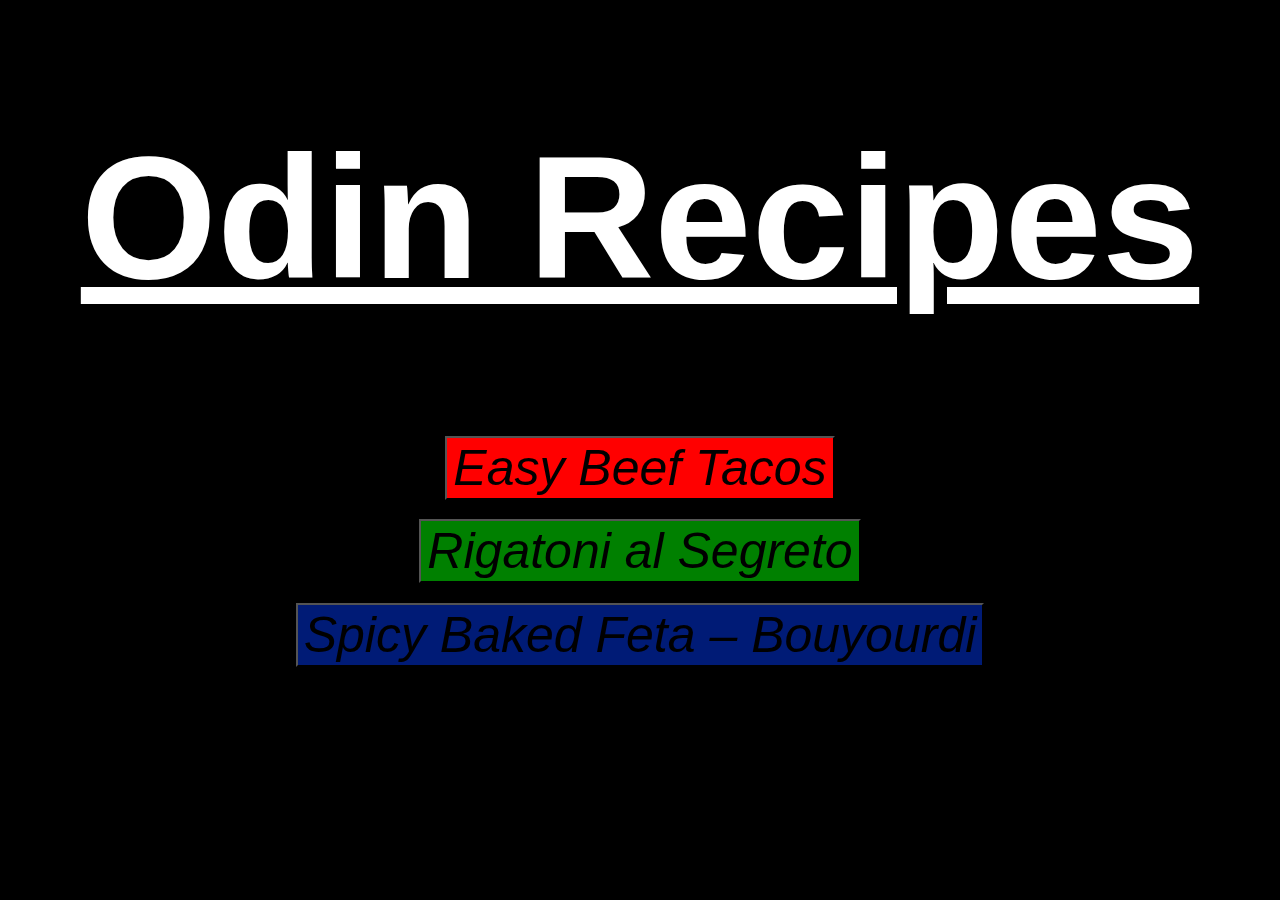
<file: index.html>
<!DOCTYPE html>
<head>
        <meta charset="UTF-8">
        <title>Odin Recipes</title>
        <link rel="stylesheet" href="styles.css">
    </head>

    <body>
        <h1>Odin Recipes</h1>
        <h2><button class="red"><a href="recipes/tacos/tacos.html">Easy Beef Tacos</a></button></h2>
        <h2><button class="green"><a href="recipes/rigatoni/rigatoni.html">Rigatoni al Segreto</a></button></h2>
        <h2><button class="blue"><a href="recipes/bouyourdi/bouyourdi.html">Spicy Baked Feta – Bouyourdi</a></button></h2>
        
    </body>
</html>
</file>
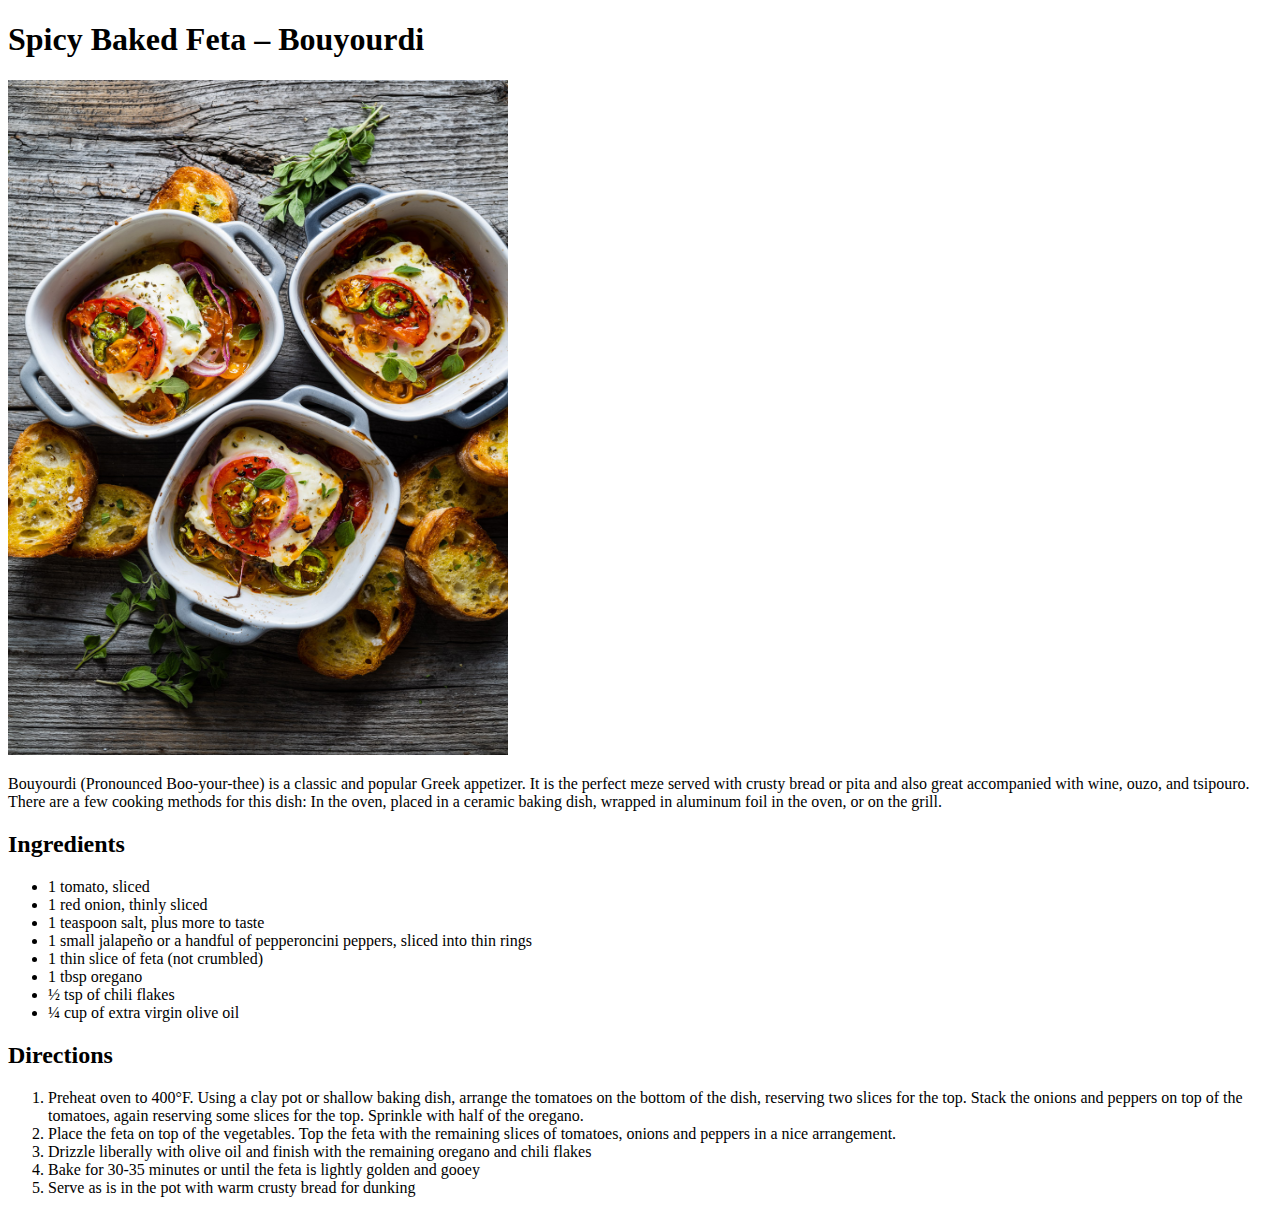
<file: recipes/bouryourdi.html>
<!DOCTYPE html>
<html>
    <head>
        <title>Spicy Baked Feta – Bouyourdi</title>
        <meta charset="UTF-8">
    </head>

    <body>
        <h1>Spicy Baked Feta – Bouyourdi</h1>
        <img src="images/bouyourdi.jpg" alt="Spicy Baked Feta – Bouyourdi" width="500" height="675">
        <p>Bouyourdi (Pronounced Boo-your-thee) is a classic and popular Greek appetizer. It is the perfect meze served with crusty bread or 
           pita and also great accompanied with wine, ouzo, and tsipouro. There are a few cooking methods for this dish: In the oven, placed 
           in a ceramic baking dish, wrapped in aluminum foil in the oven, or on the grill.</p>
            <h2>Ingredients</h2>
            <ul>
                <li>1 tomato, sliced</li>
                <li>1 red onion, thinly sliced</li>
                <li>1 teaspoon salt, plus more to taste</li>
                <li>1 small jalapeño or a handful of pepperoncini peppers, sliced into thin rings</li>
                <li>1 thin slice of feta (not crumbled)</li>
                <li>1 tbsp oregano</li>
                <li>½ tsp of chili flakes</li>
                <li>¼ cup of extra virgin olive oil</li>
            </ul>
            

            <h2>Directions</h2>
            <ol>
                <li>Preheat oven to 400°F. Using a clay pot or shallow baking dish, arrange the tomatoes on the bottom of the dish, reserving two slices
                    for the top. Stack the onions and peppers on top of the tomatoes, again reserving some slices for the top. Sprinkle with half of the 
                    oregano.</li>
                <li>Place the feta on top of the vegetables. Top the feta with the remaining slices of tomatoes, onions and peppers in a nice arrangement.</li>
                <li>Drizzle liberally with olive oil and finish with the remaining oregano and chili flakes</li>
                <li>Bake for 30-35 minutes or until the feta is lightly golden and gooey</li>
                <li>Serve as is in the pot with warm crusty bread for dunking</li>
            </ol>
            
                
    </body>
</html>
</file>
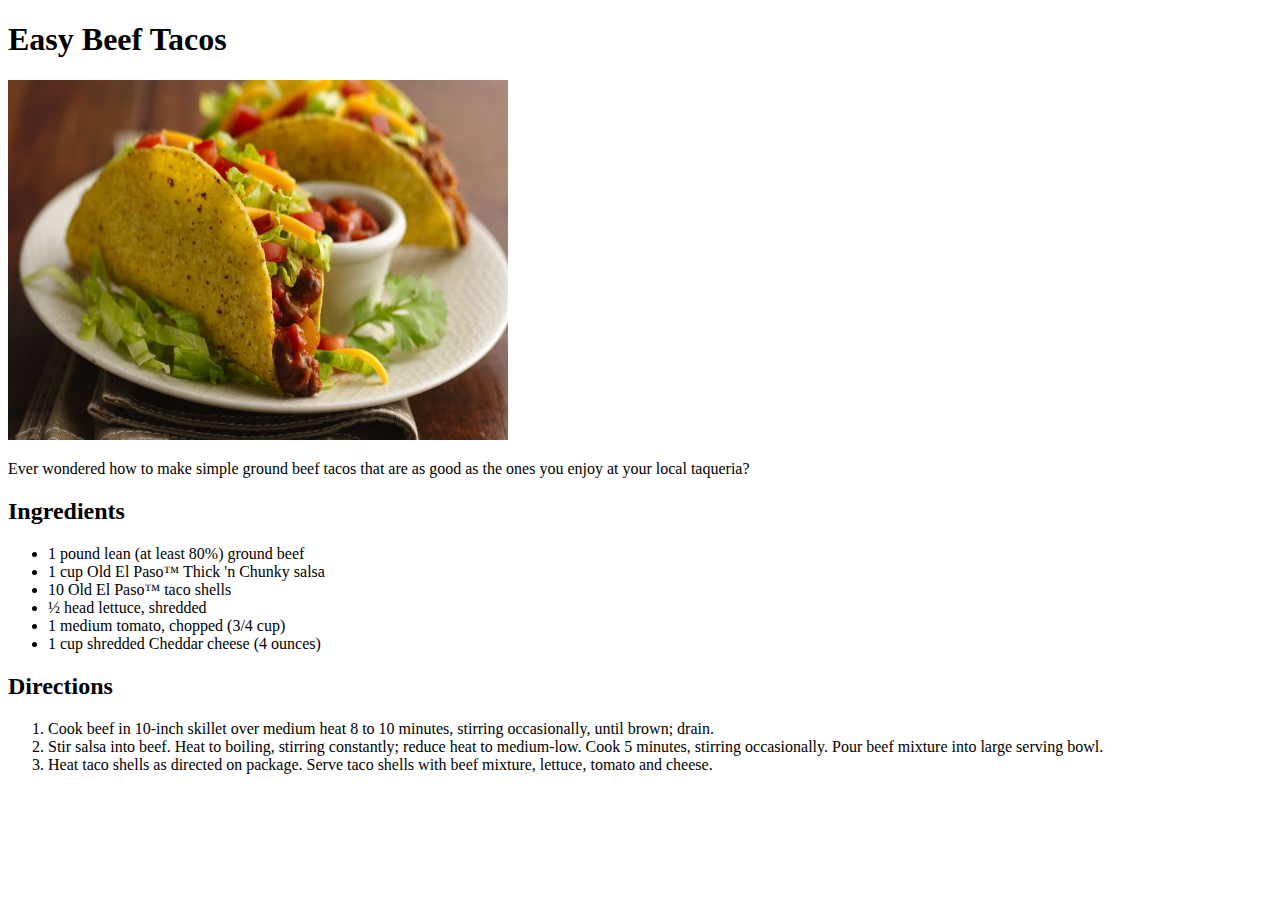
<file: recipes/tacos.html>
<!DOCTYPE html>
<html>
    <head>
        <title>Easy Beef Tacos</title>
        <meta charset="UTF-8">
    </head>

    <body>
        <h1>Easy Beef Tacos</h1>
        <img src="images/tacos.jpg" alt="Beef Tacos" width="500" height="360">
        <p>Ever wondered how to make simple ground beef tacos that are as good as the ones you enjoy at your local taqueria?</p>
            <h2>Ingredients</h2>
            <ul>
                <li>1 pound lean (at least 80%) ground beef</li>
                <li>1 cup Old El Paso™ Thick 'n Chunky salsa</li>
                <li>10 Old El Paso™ taco shells</li>
                <li>½ head lettuce, shredded</li>
                <li>1 medium tomato, chopped (3/4 cup)</li>
                <li>1 cup shredded Cheddar cheese (4 ounces)</li>
            </ul>
            

            <h2>Directions</h2>
            <ol>
                <li>Cook beef in 10-inch skillet over medium heat 8 to 10 minutes, stirring occasionally, until brown; drain.</li>
                <li>Stir salsa into beef. Heat to boiling, stirring constantly; reduce heat to medium-low. Cook 5 minutes, stirring occasionally. 
                    Pour beef mixture into large serving bowl.</li>
                <li>Heat taco shells as directed on package. Serve taco shells with beef mixture, lettuce, tomato and cheese.</li>
            </ol>
            
                
    </body>
</html>
</file>
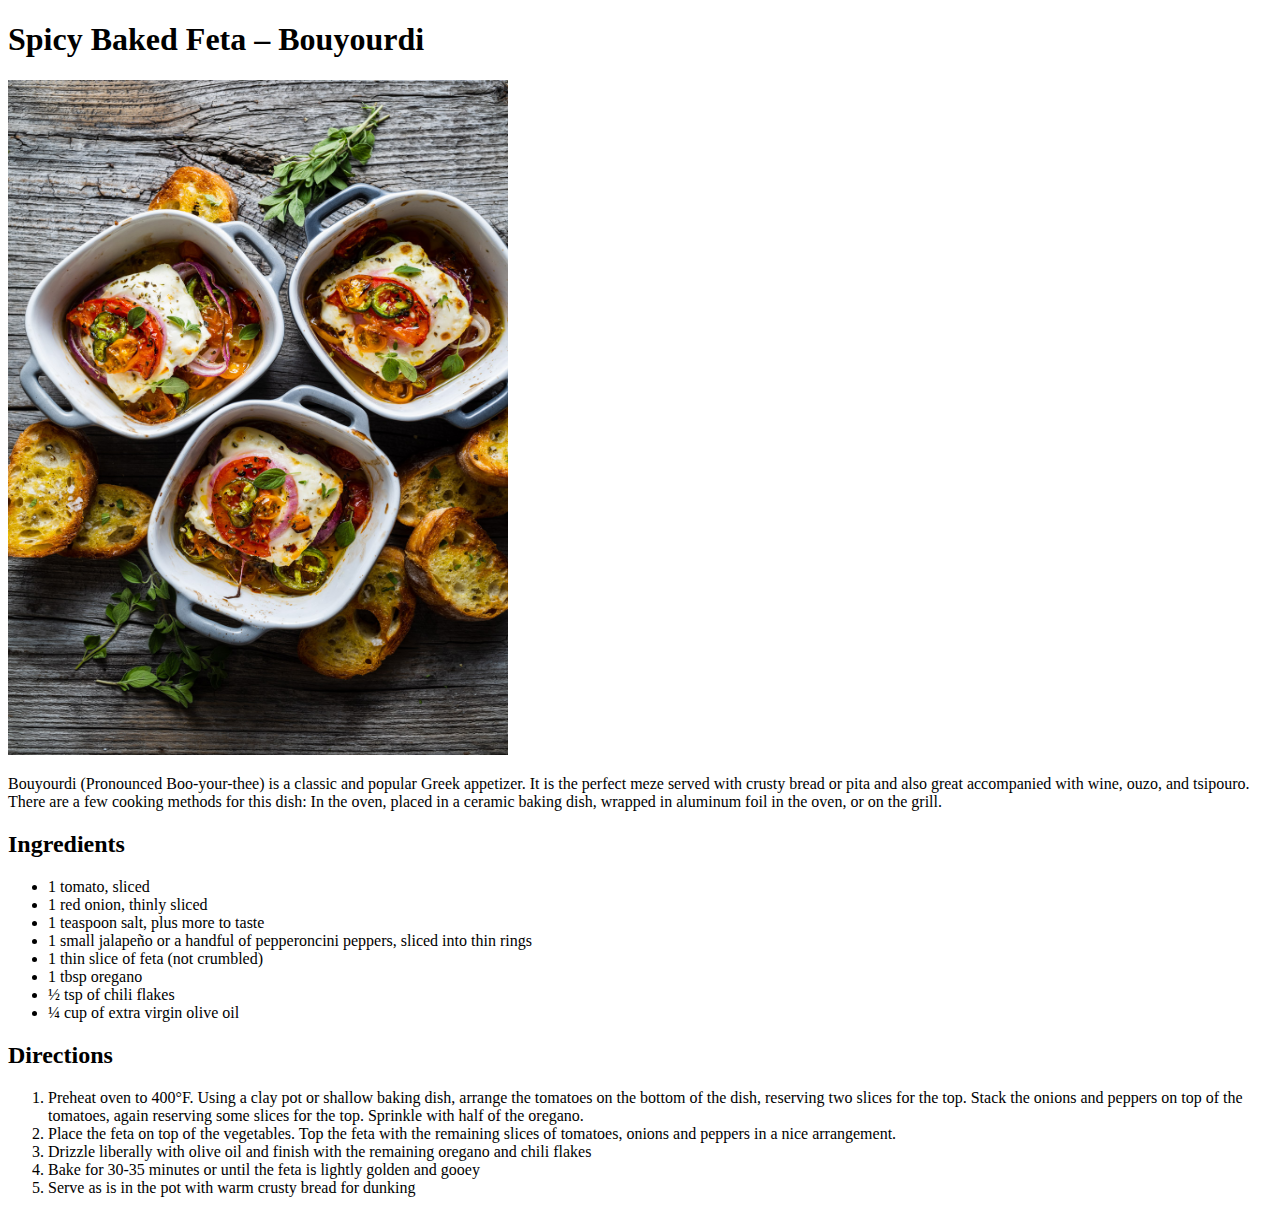
<file: recipes/bouryourdi/bouryourdi.html>
<!DOCTYPE html>
<html>
    <head>
        <title>Spicy Baked Feta – Bouyourdi</title>
        <meta charset="UTF-8">
    </head>

    <body>
        <h1>Spicy Baked Feta – Bouyourdi</h1>
        <img src="bouyourdi.jpg" alt="Spicy Baked Feta – Bouyourdi" width="500" height="675">
        <p>Bouyourdi (Pronounced Boo-your-thee) is a classic and popular Greek appetizer. It is the perfect meze served with crusty bread or 
           pita and also great accompanied with wine, ouzo, and tsipouro. There are a few cooking methods for this dish: In the oven, placed 
           in a ceramic baking dish, wrapped in aluminum foil in the oven, or on the grill.</p>
            <h2>Ingredients</h2>
            <ul>
                <li>1 tomato, sliced</li>
                <li>1 red onion, thinly sliced</li>
                <li>1 teaspoon salt, plus more to taste</li>
                <li>1 small jalapeño or a handful of pepperoncini peppers, sliced into thin rings</li>
                <li>1 thin slice of feta (not crumbled)</li>
                <li>1 tbsp oregano</li>
                <li>½ tsp of chili flakes</li>
                <li>¼ cup of extra virgin olive oil</li>
            </ul>
            

            <h2>Directions</h2>
            <ol>
                <li>Preheat oven to 400°F. Using a clay pot or shallow baking dish, arrange the tomatoes on the bottom of the dish, reserving two slices
                    for the top. Stack the onions and peppers on top of the tomatoes, again reserving some slices for the top. Sprinkle with half of the 
                    oregano.</li>
                <li>Place the feta on top of the vegetables. Top the feta with the remaining slices of tomatoes, onions and peppers in a nice arrangement.</li>
                <li>Drizzle liberally with olive oil and finish with the remaining oregano and chili flakes</li>
                <li>Bake for 30-35 minutes or until the feta is lightly golden and gooey</li>
                <li>Serve as is in the pot with warm crusty bread for dunking</li>
            </ol>
            
                
    </body>
</html>
</file>
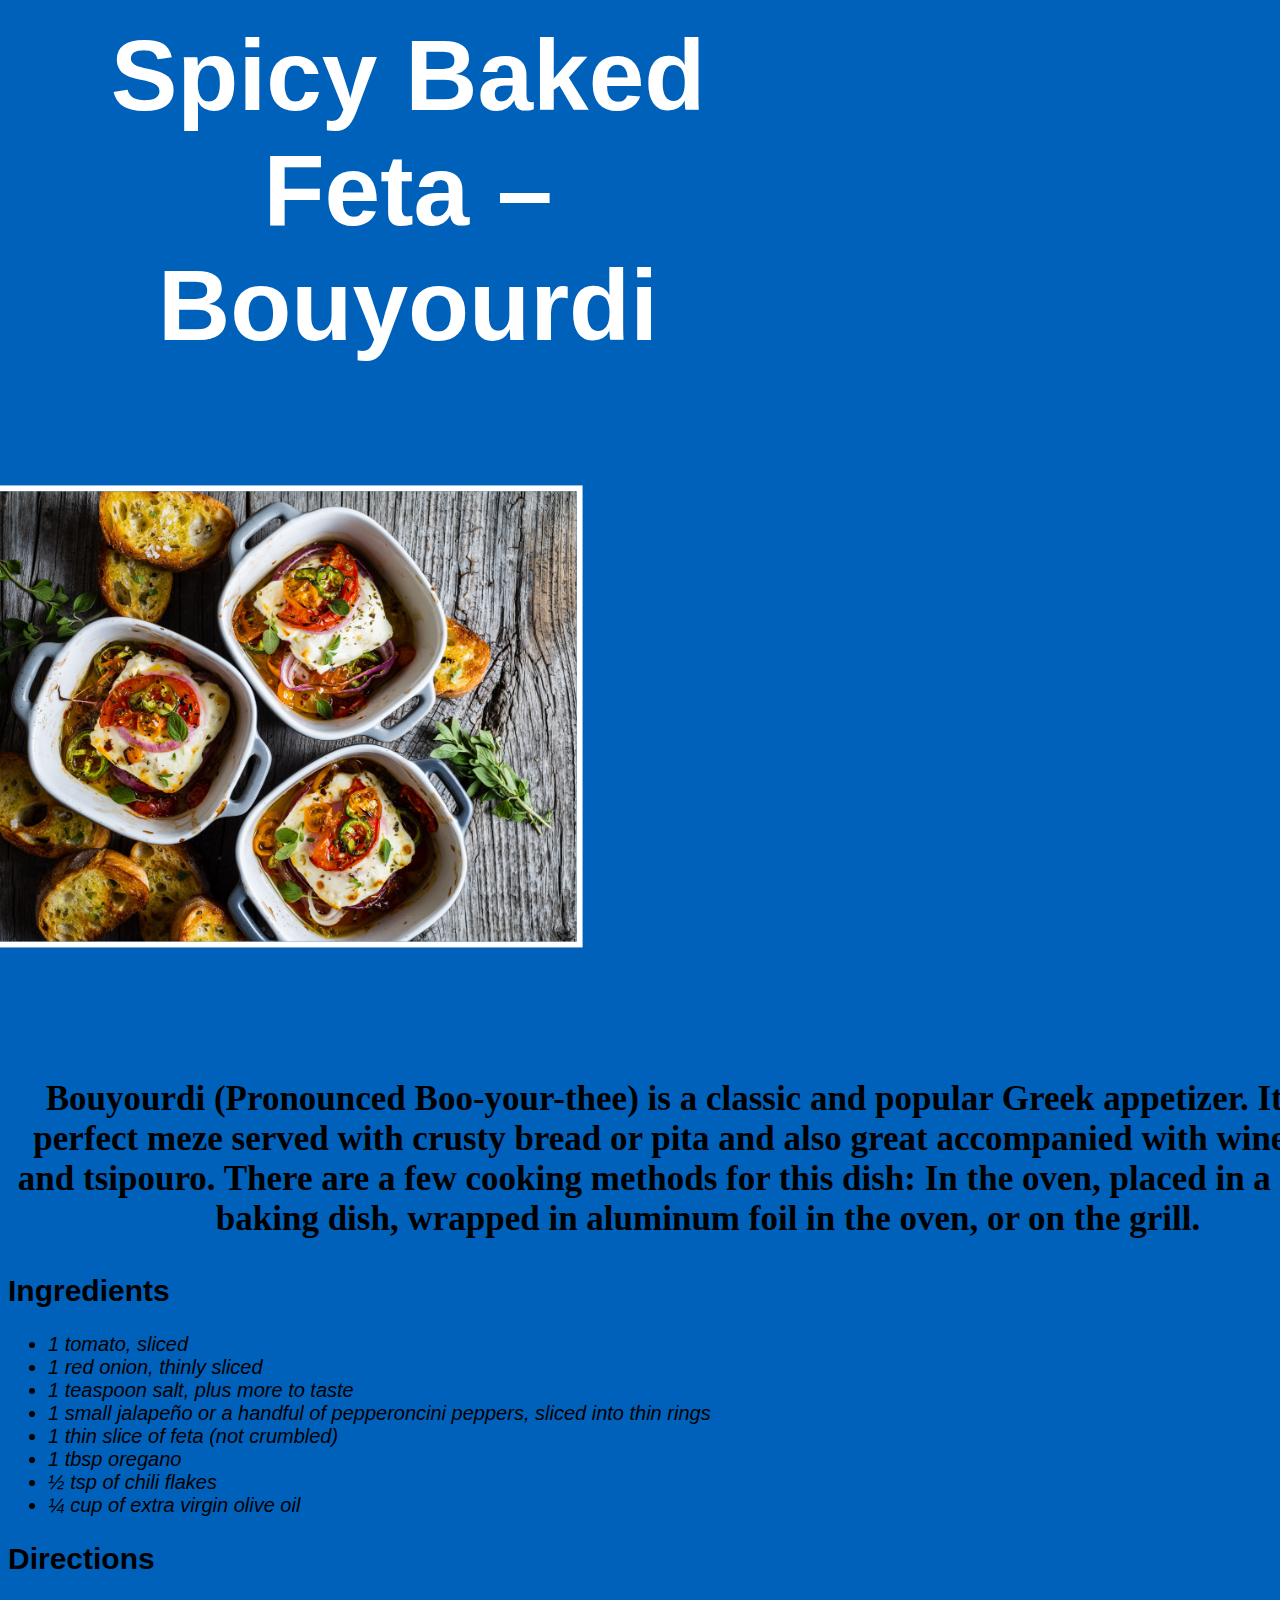
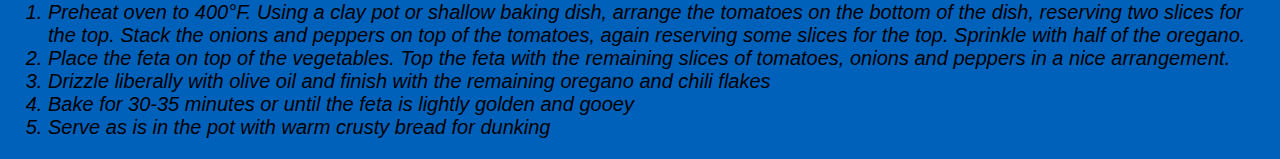
<file: recipes/bouryourdi/bouyourdi.html>
<!DOCTYPE html>
<html>
    <head>
        <title>Spicy Baked Feta – Bouyourdi</title>
        <meta charset="UTF-8">
        <link rel="stylesheet" href="styles.css">
    </head>

    <body>
        <h1 class="align">Spicy Baked Feta – Bouyourdi</h1>
        <img class="align" src="bouyourdi.jpg" alt="Spicy Baked Feta – Bouyourdi" width="500" height="675">
        <h3>Bouyourdi (Pronounced Boo-your-thee) is a classic and popular Greek appetizer. It is the perfect meze served with crusty bread or 
           pita and also great accompanied with wine, ouzo, and tsipouro. There are a few cooking methods for this dish: In the oven, placed 
           in a ceramic baking dish, wrapped in aluminum foil in the oven, or on the grill.</h3>
    <div class="lists"><h2>Ingredients</h2>
        <ul>
            <li>1 tomato, sliced</li>
            <li>1 red onion, thinly sliced</li>
            <li>1 teaspoon salt, plus more to taste</li>
            <li>1 small jalapeño or a handful of pepperoncini peppers, sliced into thin rings</li>
            <li>1 thin slice of feta (not crumbled)</li>
            <li>1 tbsp oregano</li>
            <li>½ tsp of chili flakes</li>
            <li>¼ cup of extra virgin olive oil</li>
        </ul>
        

        <h2>Directions</h2>
        <ol>
            <li>Preheat oven to 400°F. Using a clay pot or shallow baking dish, arrange the tomatoes on the bottom of the dish, reserving two slices
                for the top. Stack the onions and peppers on top of the tomatoes, again reserving some slices for the top. Sprinkle with half of the 
                oregano.</li>
            <li>Place the feta on top of the vegetables. Top the feta with the remaining slices of tomatoes, onions and peppers in a nice arrangement.</li>
            <li>Drizzle liberally with olive oil and finish with the remaining oregano and chili flakes</li>
            <li>Bake for 30-35 minutes or until the feta is lightly golden and gooey</li>
            <li>Serve as is in the pot with warm crusty bread for dunking</li>
        </ol>
        </div>
                
    </body>
</html>
</file>
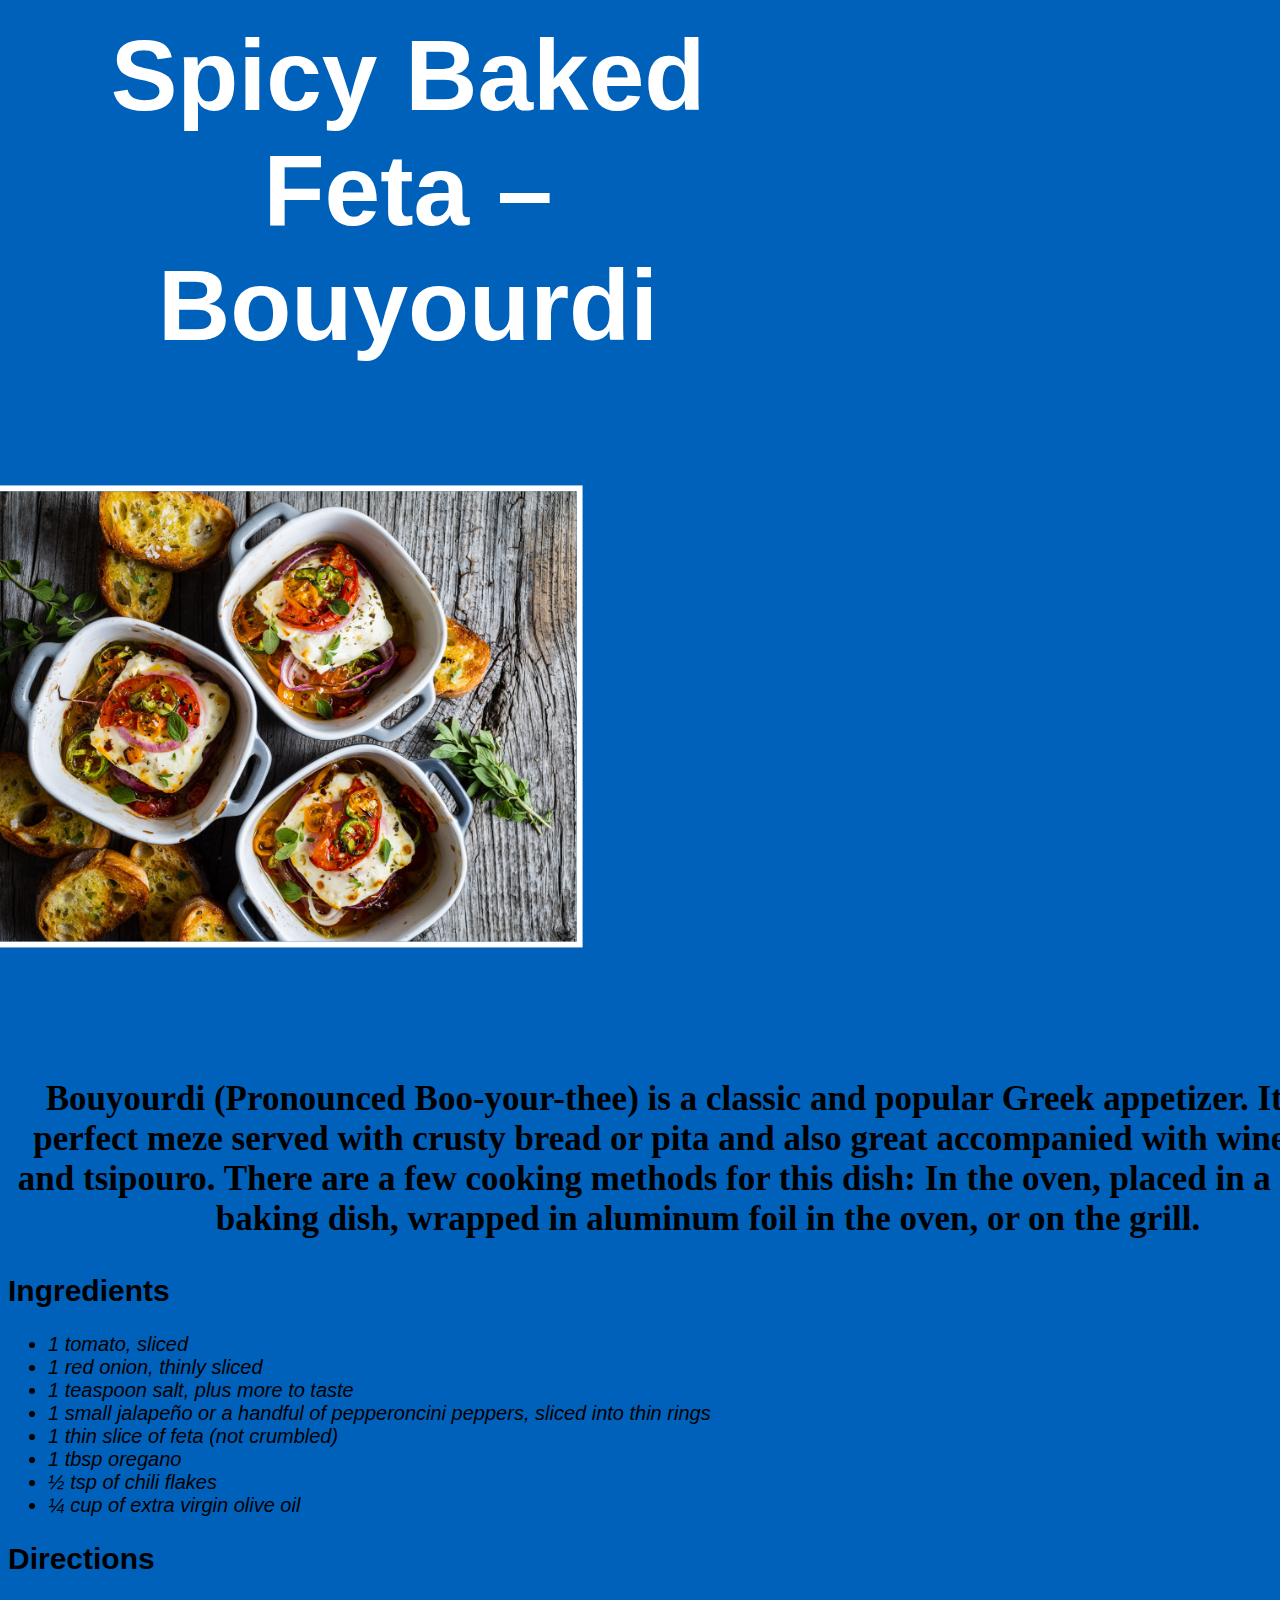
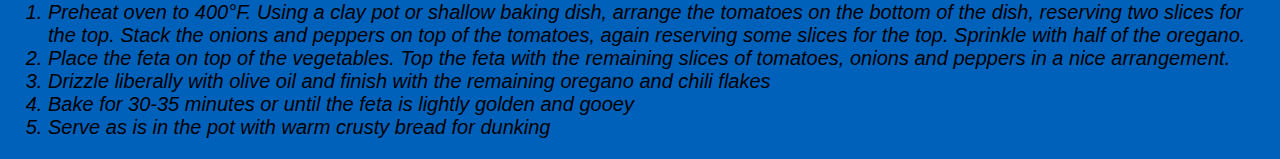
<file: recipes/bouyourdi/bouyourdi.html>
<!DOCTYPE html>
<html>
    <head>
        <title>Spicy Baked Feta – Bouyourdi</title>
        <meta charset="UTF-8">
        <link rel="stylesheet" href="styles.css">
    </head>

    <body>
        <h1 class="align">Spicy Baked Feta – Bouyourdi</h1>
        <img class="align" src="bouyourdi.jpg" alt="Spicy Baked Feta – Bouyourdi" width="500" height="675">
        <h3>Bouyourdi (Pronounced Boo-your-thee) is a classic and popular Greek appetizer. It is the perfect meze served with crusty bread or 
           pita and also great accompanied with wine, ouzo, and tsipouro. There are a few cooking methods for this dish: In the oven, placed 
           in a ceramic baking dish, wrapped in aluminum foil in the oven, or on the grill.</h3>
    <div class="lists"><h2>Ingredients</h2>
        <ul>
            <li>1 tomato, sliced</li>
            <li>1 red onion, thinly sliced</li>
            <li>1 teaspoon salt, plus more to taste</li>
            <li>1 small jalapeño or a handful of pepperoncini peppers, sliced into thin rings</li>
            <li>1 thin slice of feta (not crumbled)</li>
            <li>1 tbsp oregano</li>
            <li>½ tsp of chili flakes</li>
            <li>¼ cup of extra virgin olive oil</li>
        </ul>
        

        <h2>Directions</h2>
        <ol>
            <li>Preheat oven to 400°F. Using a clay pot or shallow baking dish, arrange the tomatoes on the bottom of the dish, reserving two slices
                for the top. Stack the onions and peppers on top of the tomatoes, again reserving some slices for the top. Sprinkle with half of the 
                oregano.</li>
            <li>Place the feta on top of the vegetables. Top the feta with the remaining slices of tomatoes, onions and peppers in a nice arrangement.</li>
            <li>Drizzle liberally with olive oil and finish with the remaining oregano and chili flakes</li>
            <li>Bake for 30-35 minutes or until the feta is lightly golden and gooey</li>
            <li>Serve as is in the pot with warm crusty bread for dunking</li>
        </ol>
        </div>
                
    </body>
</html>
</file>
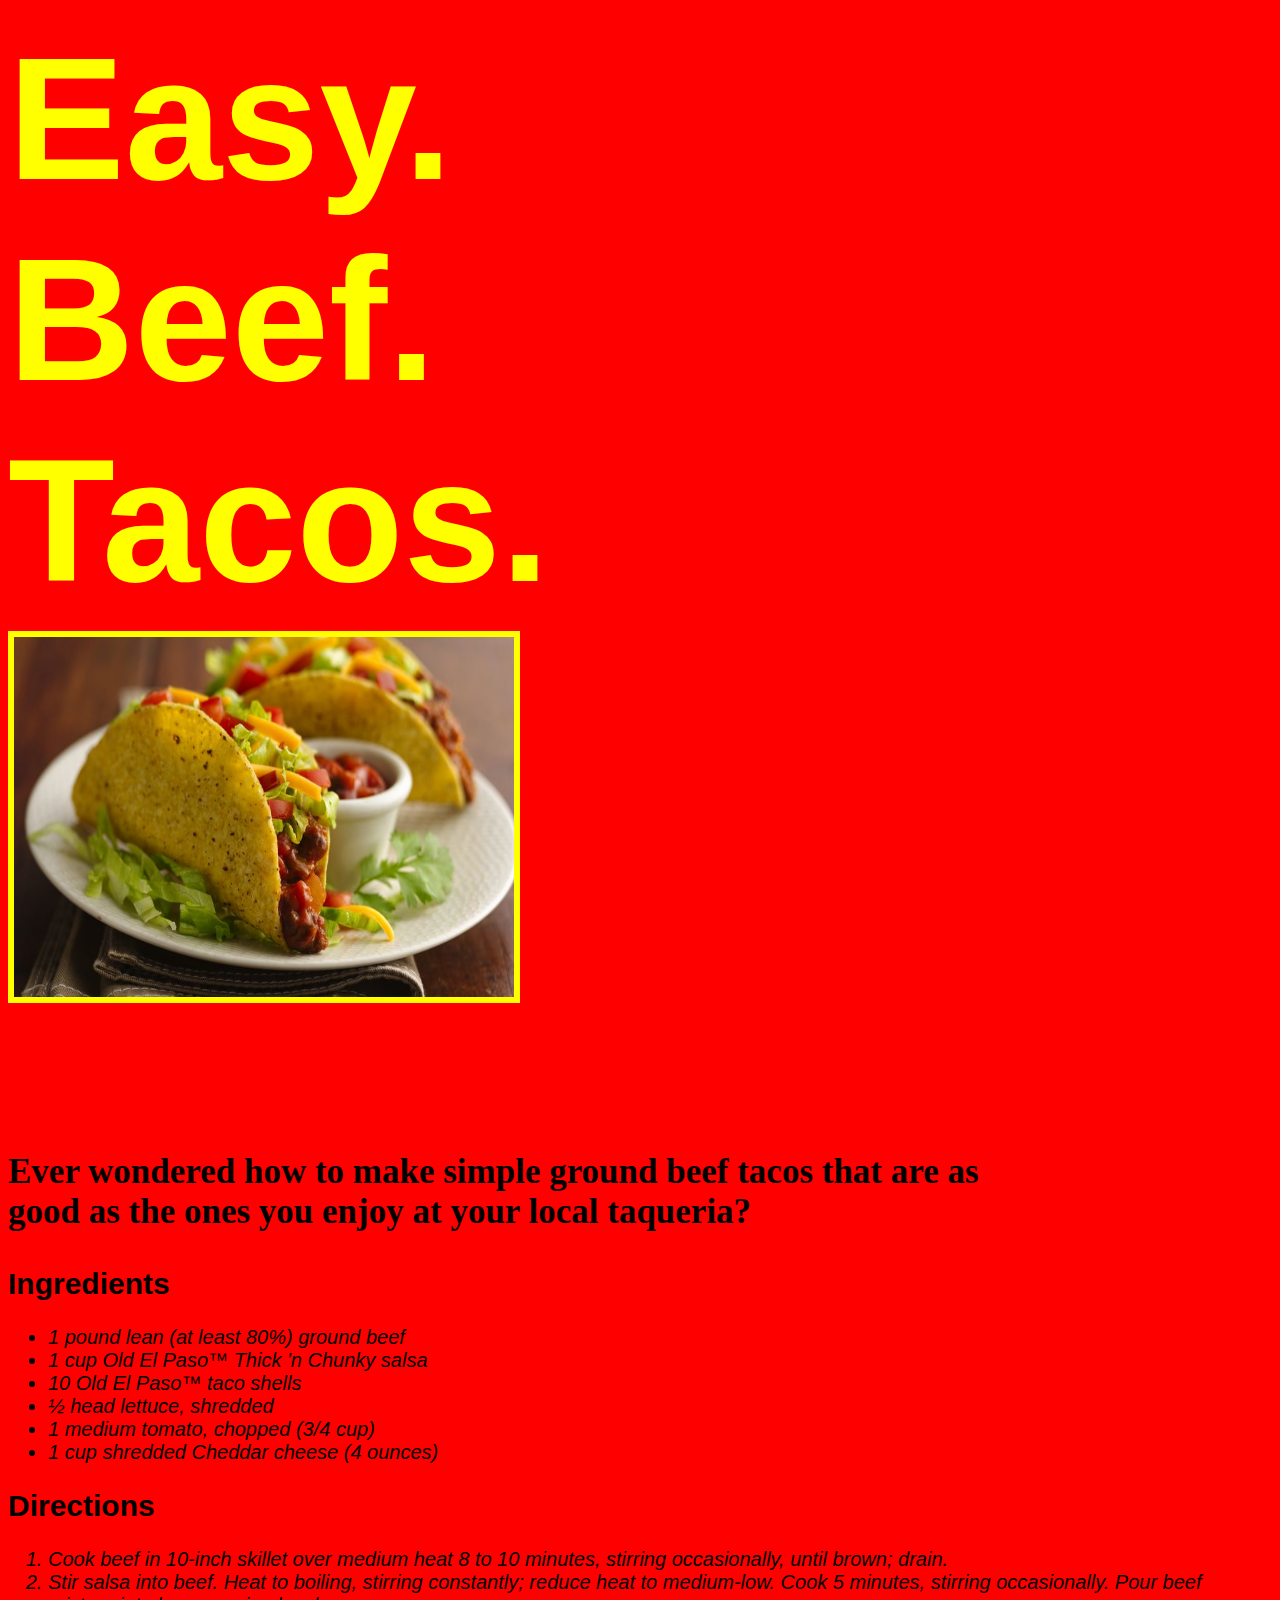
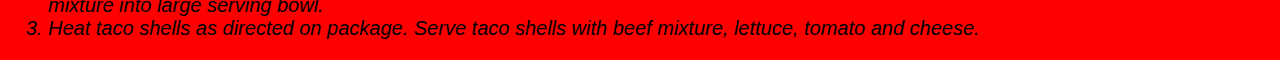
<file: recipes/tacos/tacos.html>
<!DOCTYPE html>
<html>
    <head>
        <title>Easy Beef Tacos</title>
        <meta charset="UTF-8">
        <link rel="stylesheet" href="styles.css">
    </head>

    <body>
        <h1 class="align">Easy. Beef. Tacos.</h1>
        <img class="align" src="tacos.jpg" alt="Beef Tacos" width="500" height="360">
        
        <h3>Ever wondered how to make simple ground beef tacos that are as good as the ones you enjoy at your local taqueria?</h3>
        <Div class="lists"><h2>Ingredients</h2>
            <ul>
                <li>1 pound lean (at least 80%) ground beef</li>
                <li>1 cup Old El Paso™ Thick 'n Chunky salsa</li>
                <li>10 Old El Paso™ taco shells</li>
                <li>½ head lettuce, shredded</li>
                <li>1 medium tomato, chopped (3/4 cup)</li>
                <li>1 cup shredded Cheddar cheese (4 ounces)</li>
            </ul>
            

            <h2>Directions</h2>
            <ol>
                <li>Cook beef in 10-inch skillet over medium heat 8 to 10 minutes, stirring occasionally, until brown; drain.</li>
                <li>Stir salsa into beef. Heat to boiling, stirring constantly; reduce heat to medium-low. Cook 5 minutes, stirring occasionally. 
                    Pour beef mixture into large serving bowl.</li>
                <li>Heat taco shells as directed on package. Serve taco shells with beef mixture, lettuce, tomato and cheese.</li>
            </ol></Div>    
        
            
                
    </body>
</html>
</file>
<file: styles.css>
body {
    background-color: black;
}

a {
    text-decoration: none;
    color: black;
}

h1 {
    color:white;
    font-family: Impact, 'Arial Narrow Bold', sans-serif;
    font: bold;
    font-size: 175px;
    text-align: center;
    text-decoration: underline;
}

h2 {
    text-align: center;
}

button {
    font-size: 50px;
    font-style: italic;
    font-family: Verdana, Tahoma, sans-serif;
}

.green {
    background-color: green;
}

.red {
    background-color: red;
}

.blue {
    background-color: rgba(0, 34, 146, 0.808);
}
</file>
<file: recipes/bouryourdi/styles.css>
body {
    background-color: rgb(0, 97, 187);
}

.align {
    display: inline-block;
}

h1 {
    color: white;
    font-family: sans-serif, 'Arial Narrow Bold', Impact;
    font-size: 100px;
    text-align: center;
    width:600px;
    margin:10px;
    margin-left: 100px;
    padding-right: 100px;
    background-color: rgb(0, 97, 187);
}

h3 {
font-size: 35px;
font-weight: 900;
width:1400px;
margin-top: 15px;
text-align: center;
}

img {
    border: 6px solid white;
    margin-top: 0px;
    transform: rotate(90deg);
    height: 675px;
    width: auto;
}

.lists {
    text-align: left;
    font-family: sans-serif;
    font-size: 20px;
    font-weight: 400;
}

li,
ul {
    font-style: italic;
}
</file>
<file: recipes/bouyourdi/styles.css>
body {
    background-color: rgb(0, 97, 187);
}

.align {
    display: inline-block;
}

h1 {
    color: white;
    font-family: sans-serif, 'Arial Narrow Bold', Impact;
    font-size: 100px;
    text-align: center;
    width:600px;
    margin:10px;
    margin-left: 100px;
    padding-right: 100px;
    background-color: rgb(0, 97, 187);
}

h3 {
font-size: 35px;
font-weight: 900;
width:1400px;
margin-top: 15px;
text-align: center;
}

img {
    border: 6px solid white;
    margin-top: 0px;
    transform: rotate(90deg);
    height: 675px;
    width: auto;
}

.lists {
    text-align: left;
    font-family: sans-serif;
    font-size: 20px;
    font-weight: 400;
}

li,
ul {
    font-style: italic;
}
</file>
<file: recipes/tacos/styles.css>
body {
    background-color: red;
}

.align {
    display: inline-block;
}

h1 {
    color: yellow;
    font-family: sans-serif, 'Arial Narrow Bold', Impact;
    font-size: 175px;
    text-align: left;
    width:550px;
    margin:10px;
    margin-left: 0px;
    padding: 0px;
    background-color: red;
}

h3 {
font-size: 35px;
font-weight: 900;
width:1000px;
margin-top: 15px;
}

img {
    border: 6px solid yellow;
    margin-bottom: 130px;
    margin-right: 400px;
}

.lists {
    text-align: left;
    font-family: sans-serif;
    font-size: 20px;
    font-weight: 400;
}

li,
ul {
    font-style: italic;
}
</file>
